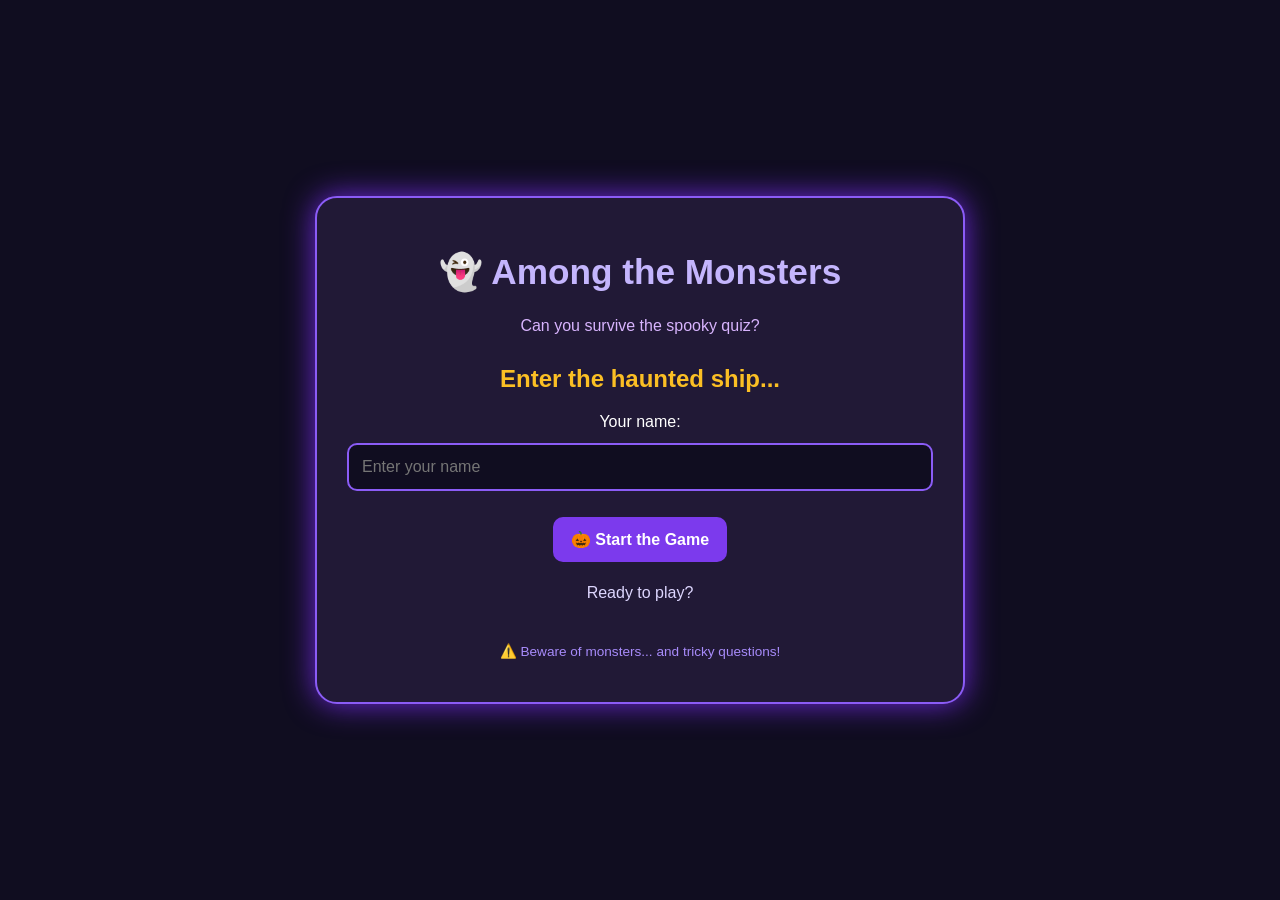
<file: HalloweenGame/index.html>
<!DOCTYPE html>
<html lang="en">
<head>
  <meta charset="UTF-8">
  <meta name="viewport" content="width=device-width, initial-scale=1.0">
  <title>Among the Monsters 🎃</title>
  <link rel="stylesheet" href="style.css">
  <script src="script.js" defer></script>
</head>
<body>
  <div class="container">
    <h1>👻 Among the Monsters</h1>
    <p class="subtitle">Can you survive the spooky quiz?</p>

    <section id="start">
      <h2>Enter the haunted ship...</h2>
      <label for="playerName">Your name:</label>
      <input id="playerName" type="text" placeholder="Enter your name">
      <button id="startBtn">🎃 Start the Game</button>
      <p id="status" aria-live="polite">Ready to play?</p>
    </section>

    <section id="game" hidden>
      <div class="stats">
        <span>👤 <span id="player">Player</span></span>
        <span>⭐ Score: <span id="score">0</span></span>
        <span>Question <span id="number">1</span>/5</span>
      </div>

      <div class="progress"><div id="bar"></div></div>
      <h2 id="question">Loading question...</h2>
      <div id="answers" class="answers"></div>
      <p id="feedback" aria-live="polite"></p>
      <button id="nextBtn" hidden>Next Question ➡️</button>
    </section>

    <section id="bonus" hidden>
      <h2>🎁 BONUS ROUND!</h2>
      <p>Do you dare to answer one last question?</p>
      <p>Is a vampire a mythical creature?</p>
      <div class="answers">
        <button class="bonusAnswer" data-answer="yes">Yes 🧛</button>
        <button class="bonusAnswer" data-answer="no">No 👀</button>
      </div>
      <p id="bonusFeedback" aria-live="polite"></p>
      <button id="finishBtn" hidden>See My Results 🏆</button>
    </section>

    <section id="result" hidden>
      <h2>🏆 The Haunted Quiz Is Over!</h2>
      <p id="resultText"></p>
      <p>Your final score:</p>
      <h2 id="finalScore">0</h2>
      <button id="againBtn">🔄 Play Again</button>
    </section>

    <p class="footer">⚠️ Beware of monsters... and tricky questions!</p>
  </div>

  <button id="scareBtn" hidden aria-label="Open spooky surprise">👀</button>

  <div id="scarePopup" hidden>
    <div class="scare-card">
      <div id="scareEmoji">👹</div>
      <h2>YOU'VE BEEN SPOOKED!</h2>
      <p>A monster was hiding nearby... 🎃</p>
      <button id="closeScare">AHH! Close 😱</button>
    </div>
  </div>
</body>
</html>
</file>
<file: HalloweenGame/style.css>
* {
  box-sizing: border-box;
}

body {
  margin: 0;
  min-height: 100vh;
  padding: 30px 15px;
  background: #100d20;
  color: white;
  font-family: Arial, sans-serif;
  display: flex;
  justify-content: center;
  align-items: center;
}

.container {
  background: #211936;
  border: 2px solid #8b5cf6;
  border-radius: 22px;
  padding: 30px;
  width: 100%;
  max-width: 650px;
  text-align: center;
  box-shadow: 0 0 30px #6d28d9;
}

h1 {
  color: #c4b5fd;
  font-size: 2.2rem;
}

h2 {
  color: #fbbf24;
}

.subtitle {
  color: #d8b4fe;
  margin-bottom: 30px;
}

input {
  display: block;
  width: 100%;
  padding: 13px;
  margin: 12px 0 20px;
  border: 2px solid #8b5cf6;
  border-radius: 10px;
  background: #100d20;
  color: white;
  font-size: 1rem;
}

button {
  background: #7c3aed;
  color: white;
  border: none;
  border-radius: 10px;
  padding: 13px 18px;
  margin: 6px;
  font-size: 1rem;
  font-weight: bold;
  cursor: pointer;
  transition: background 0.2s, transform 0.2s;
}

button:hover {
  background: #a78bfa;
  color: #171026;
  transform: scale(1.03);
}

button:disabled {
  opacity: 0.65;
  cursor: not-allowed;
  transform: none;
}

.answers {
  display: grid;
  grid-template-columns: 1fr 1fr;
  gap: 10px;
  margin: 20px 0;
}

.answers button {
  min-height: 55px;
  margin: 0;
  overflow-wrap: anywhere;
}

.stats {
  display: flex;
  justify-content: space-between;
  flex-wrap: wrap;
  gap: 12px;
  color: #ddd6fe;
  font-size: 0.9rem;
}

.progress {
  height: 12px;
  background: #100d20;
  border-radius: 10px;
  margin: 20px 0;
  overflow: hidden;
}

#bar {
  height: 100%;
  width: 0%;
  background: #a78bfa;
  transition: width 0.3s;
}

#feedback,
#bonusFeedback {
  min-height: 28px;
  font-weight: bold;
}

#status {
  color: #ddd6fe;
  min-height: 24px;
}

.footer {
  margin-top: 35px;
  color: #a78bfa;
  font-size: 0.85rem;
}

[hidden] {
  display: none !important;
}

#scareBtn {
  position: fixed;
  z-index: 9999;
  font-size: 2rem;
  padding: 12px;
  margin: 0;
  background: #dc2626;
  border: 3px solid white;
  border-radius: 50%;
  box-shadow: 0 0 20px red;
  animation: spookyShake 0.5s infinite;
}

#scarePopup {
  position: fixed;
  inset: 0;
  z-index: 10000;
  background: rgba(0, 0, 0, 0.88);
  display: flex;
  justify-content: center;
  align-items: center;
  padding: 20px;
}

.scare-card {
  background: #211936;
  border: 3px solid #ef4444;
  border-radius: 20px;
  padding: 30px 20px;
  width: 100%;
  max-width: 400px;
  text-align: center;
  box-shadow: 0 0 35px red;
}

#scareEmoji {
  font-size: 5rem;
  animation: spookyShake 0.3s infinite;
}

#scarePopup h2 {
  color: #ff4444;
}

@keyframes spookyShake {
  0%, 100% {
    transform: rotate(-8deg) scale(1);
  }
  50% {
    transform: rotate(8deg) scale(1.1);
  }
}

@media (max-width: 480px) {
  .container {
    padding: 20px 14px;
  }

  h1 {
    font-size: 1.8rem;
  }

  .answers {
    grid-template-columns: 1fr;
  }
}
</file>
